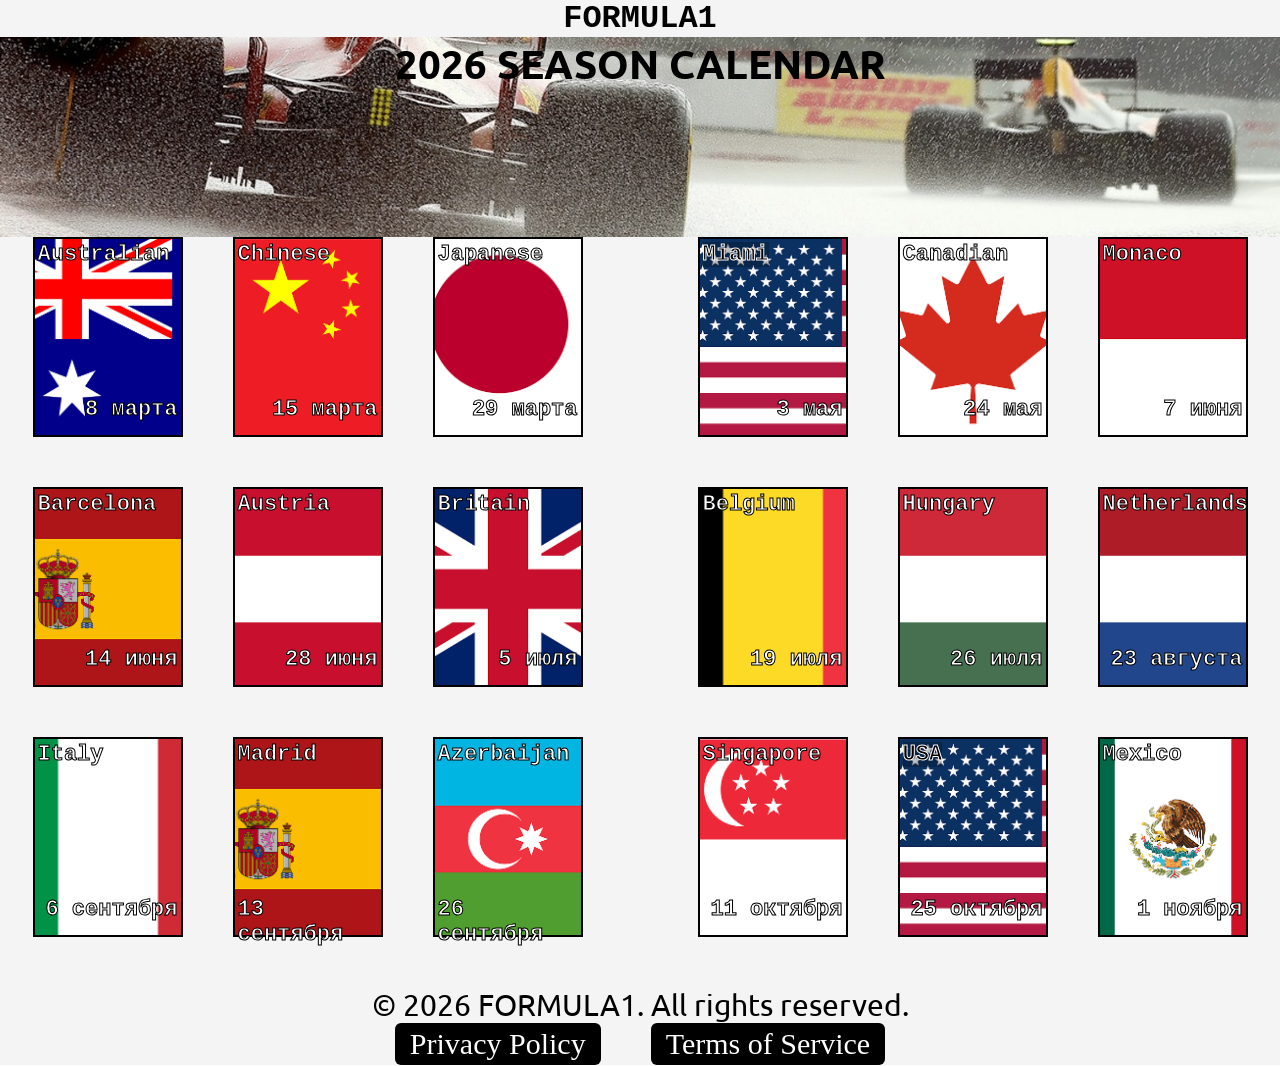
<file: index.html>
<!doctype html>
<html lang="en">
  <head>
    <meta charset="utf-8" />
    <meta name="viewport" content="width=device-width, initial-scale=1" />
    <meta http-equiv="Content-Type" content="text/html; charset=utf-8" />
    <meta name="description" content="Всё о формуле 1;F1;Леклер;Оскар Пиастри;Макс Ферштапен;F1ReadBull;ReadBullReaser">
    <meta name="author" content="Кононенко Глеб">
    <meta name="copyright" content="Kodland">
    <title>FORMULA1</title>
    <link rel="stylesheet" href="style.css" />
    <!-- Yandex.Metrika counter -->
    <script type="text/javascript">
      (function (m, e, t, r, i, k, a) {
        m[i] =
          m[i] ||
          function () {
            (m[i].a = m[i].a || []).push(arguments);
          };
        m[i].l = 1 * new Date();
        for (var j = 0; j < document.scripts.length; j++) {
          if (document.scripts[j].src === r) {
            return;
          }
        }
        ((k = e.createElement(t)),
          (a = e.getElementsByTagName(t)[0]),
          (k.async = 1),
          (k.src = r),
          a.parentNode.insertBefore(k, a));
      })(
        window,
        document,
        "script",
        "https://mc.yandex.ru/metrika/tag.js?id=109454183",
        "ym",
      );

      ym(109454183, "init", {
        ssr: true,
        webvisor: true,
        clickmap: true,
        ecommerce: "dataLayer",
        referrer: document.referrer,
        url: location.href,
        accurateTrackBounce: true,
        trackLinks: true,
      });
    </script>
    <noscript
      ><div>
        <img
          src="https://mc.yandex.ru/watch/109454183"
          style="position: absolute; left: -9999px"
          alt=""
        /></div
    ></noscript>
    <!-- /Yandex.Metrika counter -->
  </head>
  <body>
    <header>
      <div class="logo"></div>
      <h1>FORMULA1</h1>
      <div class="banner"><h2>2026 SEASON CALENDAR</h2></div>
    </header>
    <main>
      <article class="col">
        <div class="card">
          <div class="australian">
            <p class="tex">Australian</p>
            <p class="tex pop">8 марта</p>
          </div>
          <div class="chinese">
            <p class="tex">Chinese</p>
            <p class="tex pop">15 марта</p>
          </div>
          <div class="japanese">
            <p class="tex">Japanese</p>
            <p class="tex pop">29 марта</p>
          </div>
        </div>
        <div class="card">
          <div class="miami">
            <p class="texx">Miami</p>
            <p class="tex pop">3 мая</p>
          </div>
          <div class="canadian">
            <p class="tex">Canadian</p>
            <p class="tex pop">24 мая</p>
          </div>
          <div class="monaco">
            <p class="tex">Monaco</p>
            <p class="tex pop">7 июня</p>
          </div>
        </div>
        <div class="card">
          <div class="barcelona">
            <p class="tex">Barcelona</p>
            <p class="tex pop">14 июня</p>
          </div>
          <div class="austria">
            <p class="tex">Austria</p>
            <p class="tex pop">28 июня</p>
          </div>
          <div class="britain">
            <p class="tex">Britain</p>
            <p class="tex pop">5 июля</p>
          </div>
        </div>
        <div class="card">
          <div class="belgium">
            <p class="tex">Belgium</p>
            <p class="tex pop">19 июля</p>
          </div>
          <div class="hungary">
            <p class="tex">Hungary</p>
            <p class="tex pop">26 июля</p>
          </div>
          <div class="netherlands">
            <p class="tex">Netherlands</p>
            <p class="tex pop">23 августа</p>
          </div>
        </div>
        <div class="card">
          <div class="italy">
            <p class="tex">Italy</p>
            <p class="tex pop">6 сентября</p>
          </div>
          <div class="madrid">
            <p class="tex">Madrid</p>
            <p class="tex pop">13 сентября</p>
          </div>
          <div class="azerbaijan">
            <p class="tex">Azerbaijan</p>
            <p class="tex pop">26 сентября</p>
          </div>
        </div>
        <div class="card">
          <div class="singapore">
            <p class="tex">Singapore</p>
            <p class="tex pop">11 октября</p>
          </div>
          <div class="usa">
            <p class="texx">USA</p>
            <p class="tex pop">25 октября</p>
          </div>
          <div class="mexico">
            <p class="tex">Mexico</p>
            <p class="tex pop">1 ноября</p>
          </div>
        </div>
      </article>
    </main>
    <footer>
      <p class="footerP">© 2026 FORMULA1. All rights reserved.</p>
      <nav class="footerNAV">
        <a href="">Privacy Policy</a>
        <a href="">Terms of Service</a>
      </nav>
    </footer>
  </body>
</html>
</file>
<file: style.css>
@import url("https://fonts.googleapis.com/css2?family=Iosevka+Charon:ital,wght@0,300;0,400;0,500;0,700;1,300;1,400;1,500;1,700&family=Ubuntu:ital,wght@0,300;0,400;0,500;0,700;1,300;1,400;1,500;1,700&display=swap");
body {
  margin: 0;
  padding: 0;
}
header {
  background-color: #f4f4f4;
  width: 100%;
}
h1 {
  display: flex;
  justify-content: center;
  align-items: center;
  font-weight: 700;
  font-family:
    Iosevka Charon,
    monospace;
}
.banner {
  background-image: url(Rectangle.png);
  background-size: cover;
  width: 100%;
  height: 200px;
}
h2 {
  display: flex;
  justify-content: center;
  align-items: center;
  color: #000000;
  font-size: 40px;
  font-weight: 700;
  font-family: Ubuntu;
}

article {
  background-color: #f4f4f4;
}
.col {
  display: inline-block;
  display: flex;
  justify-content: center;
  align-items: center;
  flex-wrap: wrap;
  justify-content: space-around;
  column-gap: 50px;
}
.card {
  display: flex;
  align-items: flex-start;
  justify-content: space-around;
  gap: 50px;
  margin-bottom: 50px;
}
.card > div {
  display: flex;
  flex-direction: column;
  align-items: flex-start;
  justify-content: flex-start;
  padding: 3px;
  gap: 130px;
}
.australian {
  background-image: url("foto/Australia.png");
  background-size: cover;
  border: 2px solid black;
  width: 150px;
  height: 200px;
}
.chinese {
  background-image: url("foto/Chine.png");
  background-size: cover;
  border: 2px solid black;
  width: 150px;
  height: 200px;
}
.japanese {
  background-image: url("foto/Japan.png");
  background-size: cover;
  border: 2px solid black;
  width: 150px;
  height: 200px;
}
.miami {
  background-image: url("foto/Miami.png");
  background-size: cover;
  border: 2px solid black;
  width: 150px;
  height: 200px;
}
.canadian {
  background-image: url("foto/Canada.png");
  background-size: cover;
  border: 2px solid black;
  width: 150px;
  height: 200px;
}
.monaco {
  background-image: url("foto/Monaco.png");
  background-size: cover;
  border: 2px solid black;
  width: 150px;
  height: 200px;
}
.barcelona {
  background-image: url("foto/Barcelona.png");
  background-size: cover;
  border: 2px solid black;
  width: 150px;
  height: 200px;
}
.austria {
  background-image: url("foto/Austria.png");
  background-size: cover;
  border: 2px solid black;
  width: 150px;
  height: 200px;
}
.britain {
  background-image: url("foto/Britain.png");
  background-size: cover;
  border: 2px solid black;
  width: 150px;
  height: 200px;
}
.belgium {
  background-image: url("foto/Belgium.png");
  background-size: cover;
  border: 2px solid black;
  width: 150px;
  height: 200px;
}
.hungary {
  background-image: url("foto/Hungary.png");
  background-size: cover;
  border: 2px solid black;
  width: 150px;
  height: 200px;
}
.netherlands {
  background-image: url("foto/Netherlands.png");
  background-size: cover;
  border: 2px solid black;
  width: 150px;
  height: 200px;
}
.italy {
  background-image: url("foto/Italy.png");
  background-size: cover;
  border: 2px solid black;
  width: 150px;
  height: 200px;
}
.madrid {
  background-image: url("foto/Madrid.png");
  background-size: cover;
  border: 2px solid black;
  width: 150px;
  height: 200px;
}
.azerbaijan {
  background-image: url("foto/Azerbaijan.png");
  background-size: cover;
  border: 2px solid black;
  width: 150px;
  height: 200px;
}
.singapore {
  background-image: url("foto/Singapore.png");
  background-size: cover;
  border: 2px solid black;
  width: 150px;
  height: 200px;
}
.usa {
  background-image: url("foto/USA.png");
  background-size: cover;
  border: 2px solid black;
  width: 150px;
  height: 200px;
}
.mexico {
  background-image: url("foto/Mexico.png");
  background-size: cover;
  border: 2px solid black;
  width: 150px;
  height: 200px;
}
.tex {
  color: #ffffff;
  -webkit-text-stroke: 1px #000000;
  font-size: 22px;
  font-weight: 700;
}
.texx {
  color: #000000;
  -webkit-text-stroke: 1px #fffbfb;
  font-size: 22px;
  font-weight: 700;
  background-color: rgba(0, 0, 0, 0.245);
}
p {
  font-family:
    Iosevka Charon,
    monospace;
}
.footerP {
  font-family: Ubuntu;
  display: flex;
  justify-content: center;
}
.pop {
  align-self: flex-end;
}
footer {
  background-color: #f4f4f4;
  width: 100%;
  font-size: 30px;
}
.footerNAV {
  display: flex;
  justify-content: center;
  gap: 50px;
}
a {
  display: inline-block;
  color: #ffffff;
  background-color: #000000;
  text-decoration: none;
  padding: 4px 15px;
  border-radius: 6px;
}
* {
  margin: 0;
  padding: 0;
  box-sizing: border-box;
}
</file>
